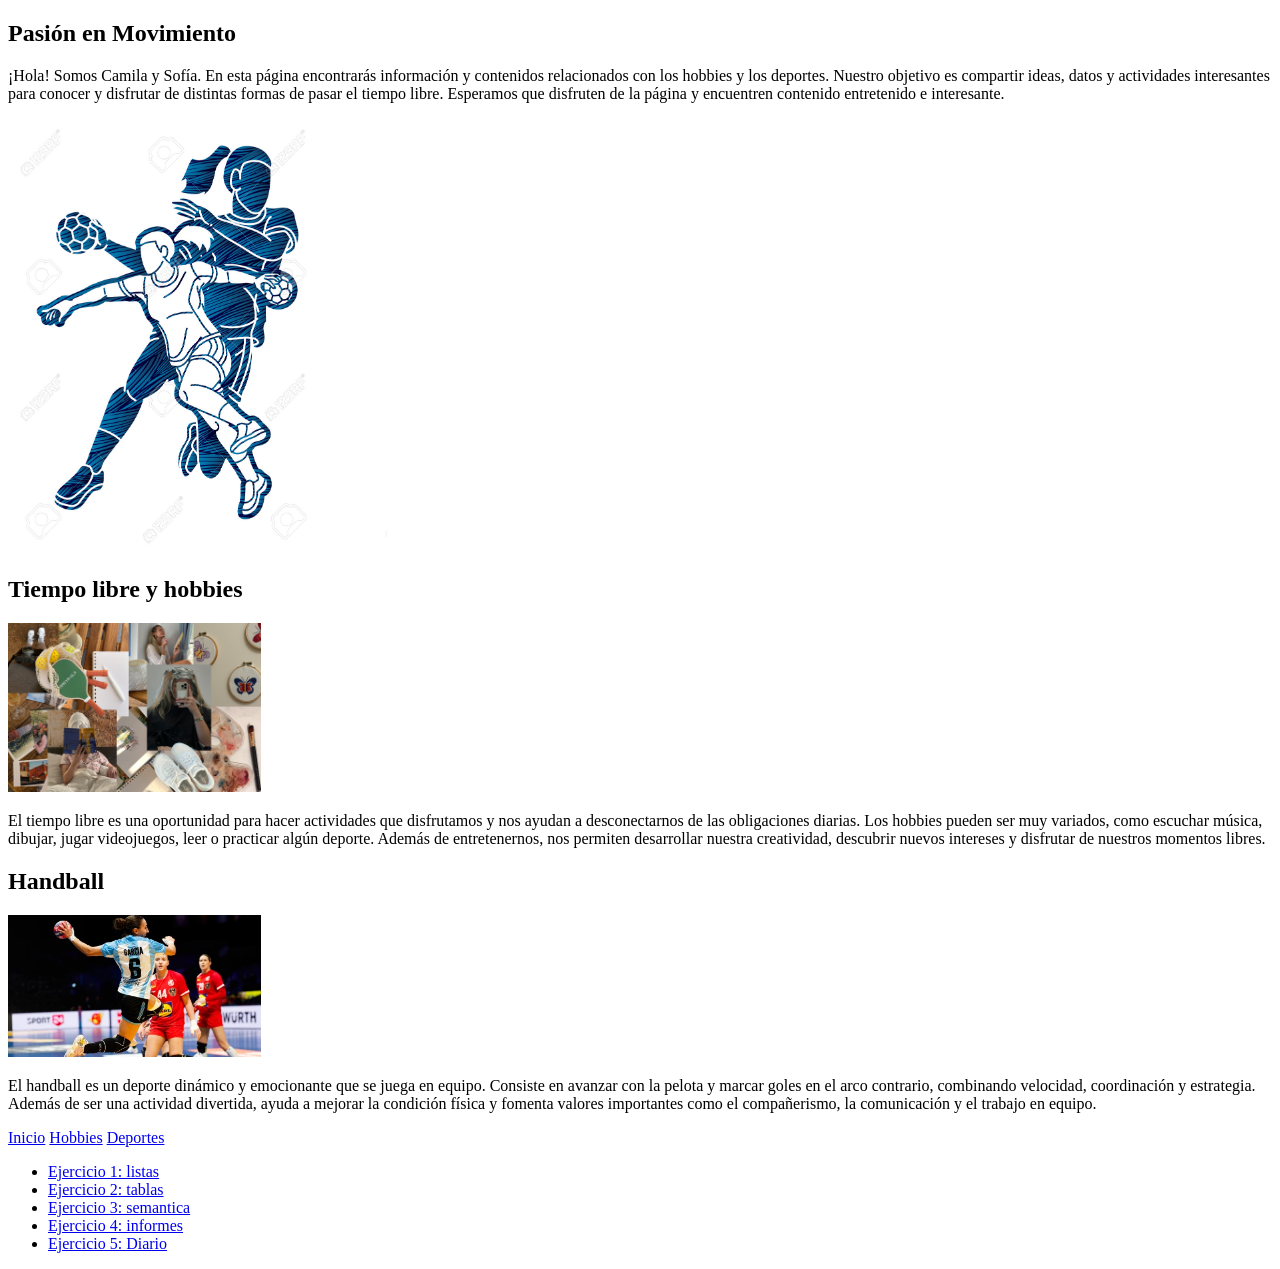
<file: mi_pagina/index.html>
<!DOCTYPE html>
<html lang="en">
<head>
    <meta charset="UTF-8">
    <meta name="viewport" content="width=device-width, initial-scale=1.0">
    <title> Document </title>
</head>
    <body>
    <main>
        <aside>
            <h1> Pasión en Movimiento </h1>
            <p>¡Hola! Somos Camila y Sofía. En esta página encontrarás información y contenidos relacionados con los hobbies y los deportes. Nuestro objetivo es compartir ideas, datos y actividades interesantes para conocer y disfrutar de distintas formas de pasar el tiempo libre. Esperamos que disfruten de la página y encuentren contenido entretenido e interesante.<p>
                <img src="./img/handball.jpg" alt="Handball" width="30%">
                <div class="card">
                    <h2>Tiempo libre y hobbies</h2>
                    <img src="./img/hobbie.jpg" alt="Hobbies y tiempo libre" width="20%">
                    <p>El tiempo libre es una oportunidad para hacer actividades que disfrutamos y nos ayudan a desconectarnos de las obligaciones diarias. Los hobbies pueden ser muy variados, como escuchar música, dibujar, jugar videojuegos, leer o practicar algún deporte. Además de entretenernos, nos permiten desarrollar nuestra creatividad, descubrir nuevos intereses y disfrutar de nuestros momentos libres.</p>
                </div>
                
                <div class="card">
                    <h2>Handball</h2>
                    <img src="./img/handball card.webp" alt="Handball" width="20%">
                    <p>El handball es un deporte dinámico y emocionante que se juega en equipo. Consiste en avanzar con la pelota y marcar goles en el arco contrario, combinando velocidad, coordinación y estrategia. Además de ser una actividad divertida, ayuda a mejorar la condición física y fomenta valores importantes como el compañerismo, la comunicación y el trabajo en equipo.</p>
                </div>
            <nav>
                <a href="index.html">Inicio</a>
                <a href="hobbies.html">Hobbies</a>
                <a href="deportes.html">Deportes</a>
            </nav>
           
            <ul>
                <li><a href="../pages/listas.html" target="visor">Ejercicio 1: listas</a></li>
                <li><a href="../pages/tabla1.html" target="visor">Ejercicio 2: tablas</a></li>
                <li><a href="../pages/tienda.html" target="visor">Ejercicio 3: semantica</a></li>
                <li><a href="../pages/semantica.html" target="visor">Ejercicio 4: informes</a></li>
                <li><a href="../pages/periodico.html" target="visor">Ejercicio 5: Diario</a></li>
            </ul>

           
        </aside>

</head>

    
</body>
</html>
</file>
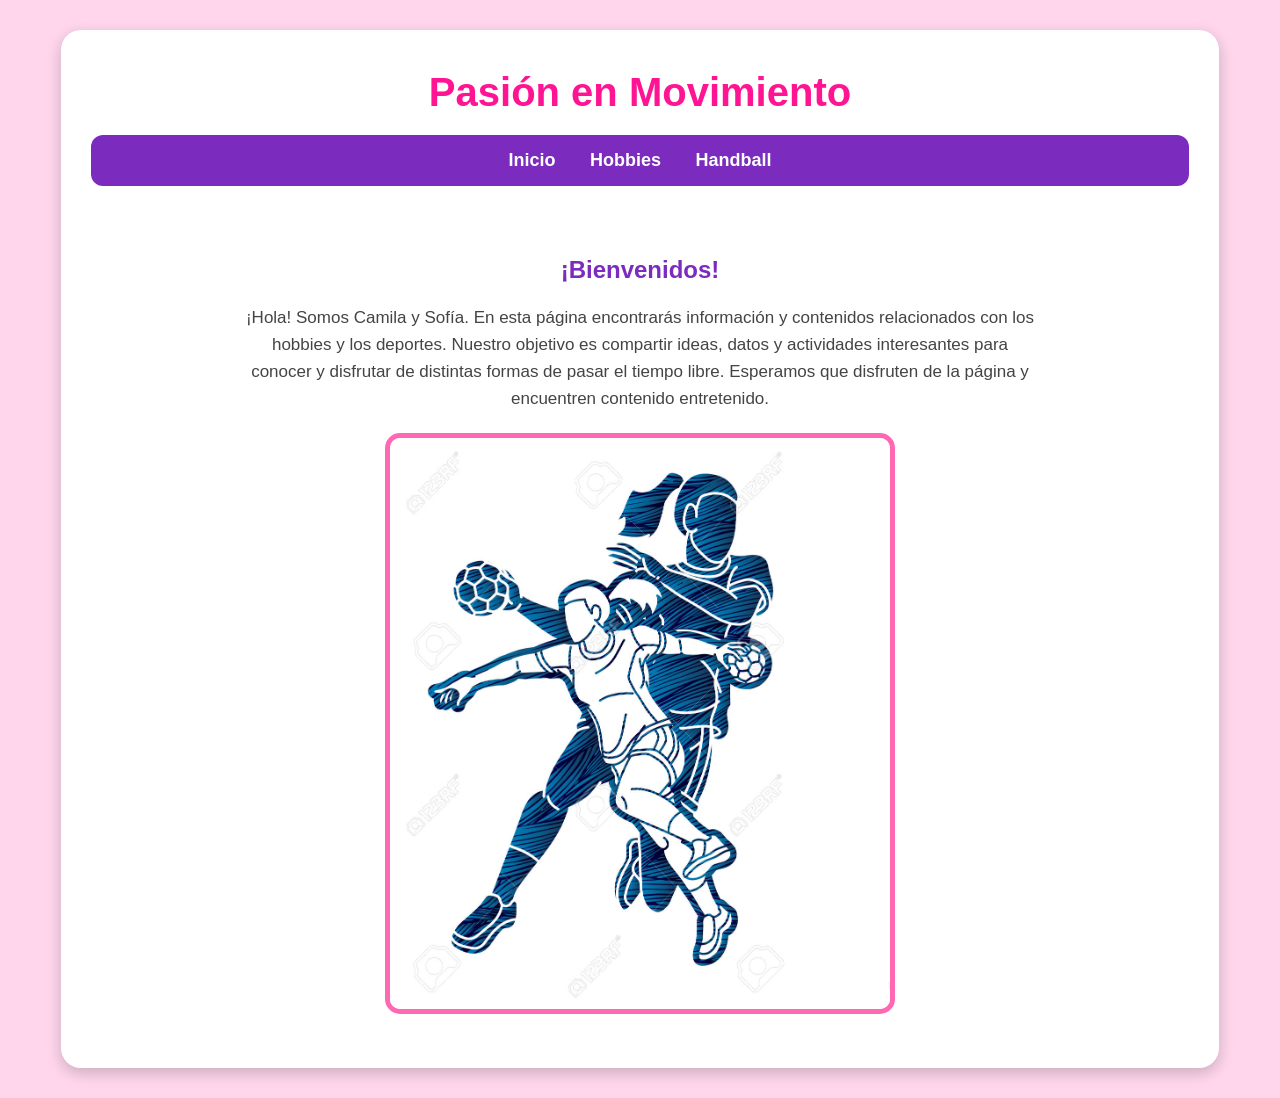
<file: mi_pagina/mi_pagina/index.html>
<!DOCTYPE html>
<html lang="es">

<head>
    <meta charset="UTF-8">
    <meta name="viewport" content="width=device-width, initial-scale=1.0">
    <title>Pasión en Movimiento</title>

    <link rel="stylesheet" href="css/estilos.css">
</head>

<body>

    <main>

        <h1>Pasión en Movimiento</h1>

        <nav>
            <a href="index.html">Inicio</a>
            <a href="pages/hobbies.html">Hobbies</a>
            <a href="pages/handball.html">Handball</a>
        </nav>

        <section class="presentacion">

            <h2>¡Bienvenidos!</h2>

            <p>
                ¡Hola! Somos Camila y Sofía. En esta página encontrarás información
                y contenidos relacionados con los hobbies y los deportes.
                Nuestro objetivo es compartir ideas, datos y actividades interesantes
                para conocer y disfrutar de distintas formas de pasar el tiempo libre.
                Esperamos que disfruten de la página y encuentren contenido entretenido.
            </p>

            <img src="img/handball.jpg" alt="Handball">

        </section>

    </main>

</body>

</html>
</file>
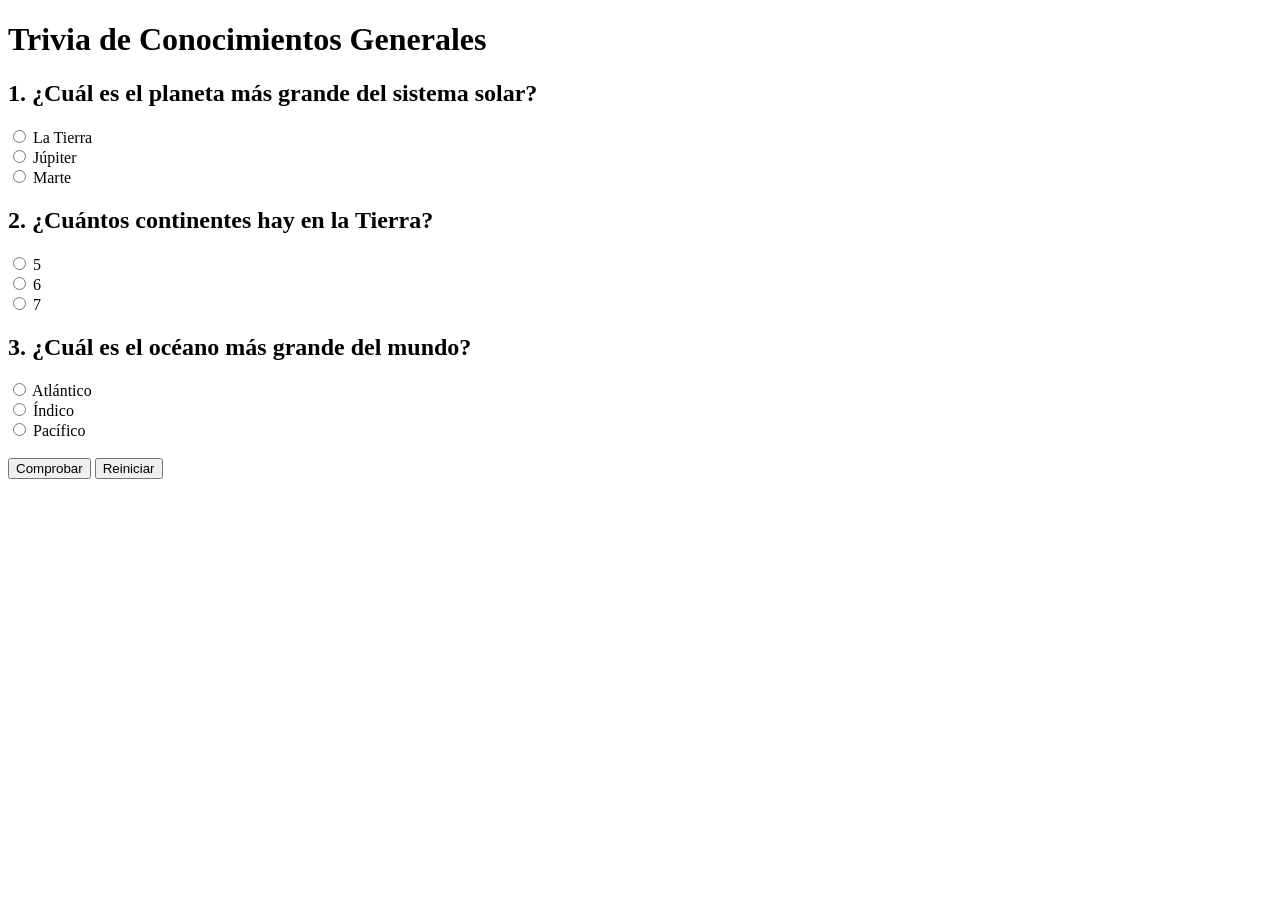
<file: javascript.html>
<!DOCTYPE html>
<html lang="en">
<head>
    <meta charset="UTF-8">
    <meta http-equiv="X-UA-Compatible" content="IE=edge">
    <meta name="viewport" content="width=device-width, initial-scale=1.0">
    <title>Document</title>
</head>
<body>
    <h1>Trivia de Conocimientos Generales</h1>
<h2>1. ¿Cuál es el planeta más grande del sistema solar?</h2>
<input type="radio" name="p1" value="a"> La Tierra<br>
<input type="radio" name="p1" value="b"> Júpiter<br>
<input type="radio" name="p1" value="c"> Marte<br>
<h2>2. ¿Cuántos continentes hay en la Tierra?</h2>
<input type="radio" name="p2" value="a"> 5<br>
<input type="radio" name="p2" value="b"> 6<br>
<input type="radio" name="p2" value="c"> 7<br>
<h2>3. ¿Cuál es el océano más grande del mundo?</h2>
<input type="radio" name="p3" value="a"> Atlántico<br>
<input type="radio" name="p3" value="b"> Índico<br>
<input type="radio" name="p3" value="c"> Pacífico<br>
<br>
<button id="comprobar" type="button">Comprobar</button>
<button id="reiniciar" type="button">Reiniciar</button>
<p id="resultado"></p>
<script>
document.getElementById("comprobar").addEventListener("click", function() {
let puntaje = 0;
let p1 = document.querySelector('input[name="p1"]:checked');
let p2 = document.querySelector('input[name="p2"]:checked');
let p3 = document.querySelector('input[name="p3"]:checked');
if (!p1 || !p2 || !p3) {
document.getElementById("resultado").innerHTML =
"Debes responder las tres preguntas.";
return;
}
// Respuestas correctas
if (p1.value === "b") puntaje++;
if (p2.value === "c") puntaje++;
if (p3.value === "c") puntaje++;
let mensaje = "<h3>Resultado: " + puntaje + "/3 puntos</h3>";
if (puntaje === 3) {
mensaje += "¡Felicitaciones! Has respondido correctamente todas las preguntas.";
} else if (puntaje === 2) {
mensaje += "Buen intento. Solo te equivocaste en una pregunta.";
} else {
mensaje += "Te invito a intentarlo nuevamente.";
}
document.getElementById("resultado").innerHTML = mensaje;
});
document.getElementById("reiniciar").addEventListener("click", function() {
let opciones = document.querySelectorAll('input[type="radio"]');
for (let opcion of opciones) {
opcion.checked = false;
}
document.getElementById("resultado").innerHTML = "";
});
</script>
</body>
</html>
</file>
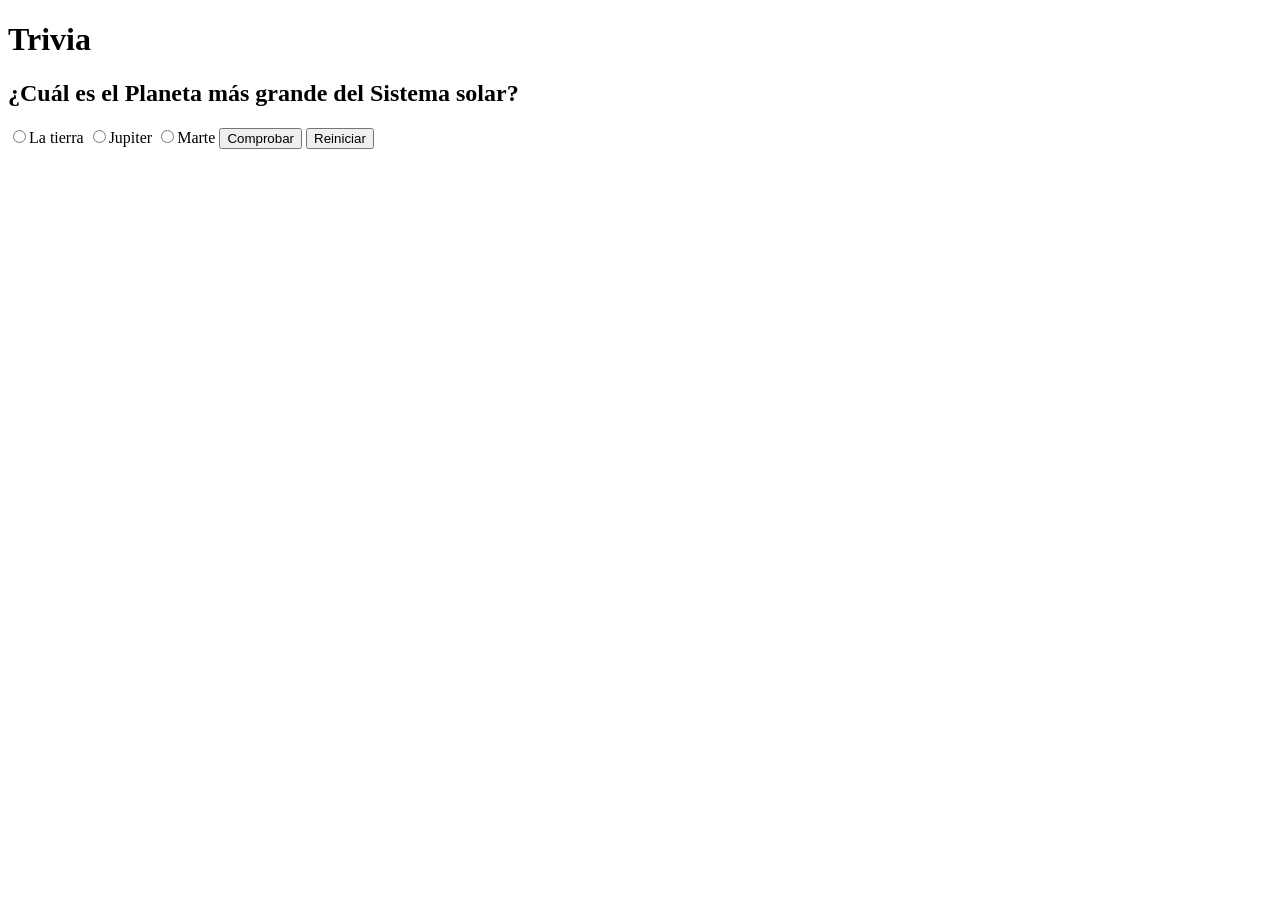
<file: javascript5.html>
<!DOCTYPE html>
<html lang="en">
<head>
    <meta charset="UTF-8">
    <meta name="viewport" content="width=device-width, initial-scale=1.0">
    <title>Document</title>
</head>
<body>
    <h1>Trivia </h1>
    <h2>¿Cuál es el Planeta más grande del Sistema solar?</h2>
    <label>
        <input type="radio" name="respuesta" value="a">La tierra
    </label>
    <label>
        <input type="radio" name="respuesta" value="b">Jupiter
    </label>
    <label>
        <input type="radio" name="respuesta" value="c">Marte
    </label>
    <button id="comprobar">Comprobar</button>
    <button id="reiniciar"> Reiniciar</button>
</body>
</html>
</file>
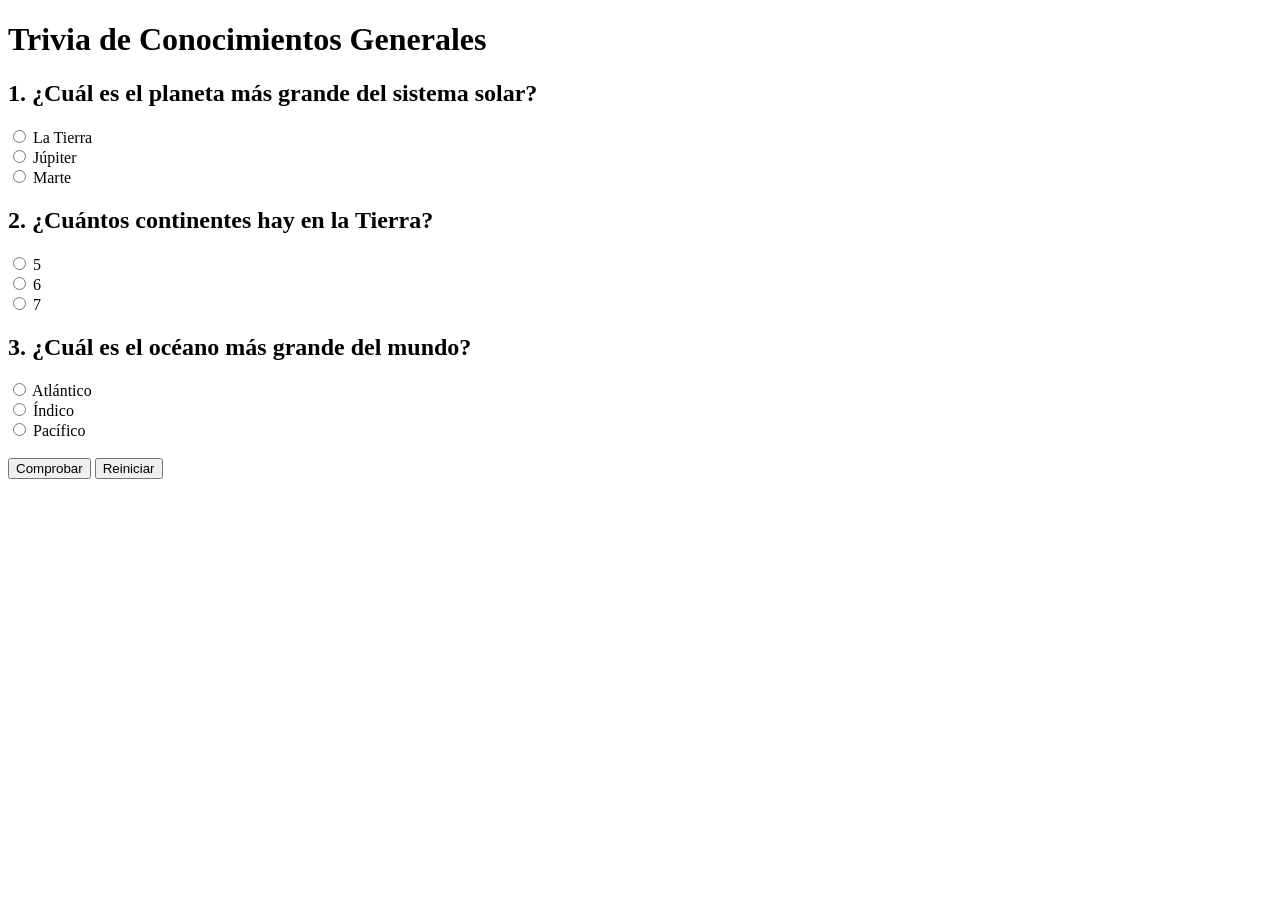
<file: javascript6.html>
<!DOCTYPE html>
<html lang="en">
<head>
    <meta charset="UTF-8">
    <meta http-equiv="X-UA-Compatible" content="IE=edge">
    <meta name="viewport" content="width=device-width, initial-scale=1.0">
    <title>Document</title>
</head>
<body>
    <h1>Trivia de Conocimientos Generales</h1>
<h2>1. ¿Cuál es el planeta más grande del sistema solar?</h2>
<input type="radio" name="p1" value="a"> La Tierra<br>
<input type="radio" name="p1" value="b"> Júpiter<br>
<input type="radio" name="p1" value="c"> Marte<br>
<h2>2. ¿Cuántos continentes hay en la Tierra?</h2>
<input type="radio" name="p2" value="a"> 5<br>
<input type="radio" name="p2" value="b"> 6<br>
<input type="radio" name="p2" value="c"> 7<br>
<h2>3. ¿Cuál es el océano más grande del mundo?</h2>
<input type="radio" name="p3" value="a"> Atlántico<br>
<input type="radio" name="p3" value="b"> Índico<br>
<input type="radio" name="p3" value="c"> Pacífico<br>
<br>
<button id="comprobar" type="button">Comprobar</button>
<button id="reiniciar" type="button">Reiniciar</button>
<p id="resultado"></p>
<script>
document.getElementById("comprobar").addEventListener("click", function() {
let puntaje = 0;
let p1 = document.querySelector('input[name="p1"]:checked');
let p2 = document.querySelector('input[name="p2"]:checked');
let p3 = document.querySelector('input[name="p3"]:checked');
if (!p1 || !p2 || !p3) {
document.getElementById("resultado").innerHTML =
"Debes responder las tres preguntas.";
return;
}
// Respuestas correctas
if (p1.value === "b") puntaje++;
if (p2.value === "c") puntaje++;
if (p3.value === "c") puntaje++;
let mensaje = "<h3>Resultado: " + puntaje + "/3 puntos</h3>";
if (puntaje === 3) {
mensaje += "¡Felicitaciones! Has respondido correctamente todas las preguntas.";
} else if (puntaje === 2) {
mensaje += "Buen intento. Solo te equivocaste en una pregunta.";
} else {
mensaje += "Te invito a intentarlo nuevamente.";
}
document.getElementById("resultado").innerHTML = mensaje;
});
document.getElementById("reiniciar").addEventListener("click", function() {
let opciones = document.querySelectorAll('input[type="radio"]');
for (let opcion of opciones) {
opcion.checked = false;
}
document.getElementById("resultado").innerHTML = "";
});
</script>
</body>
</html>
</file>
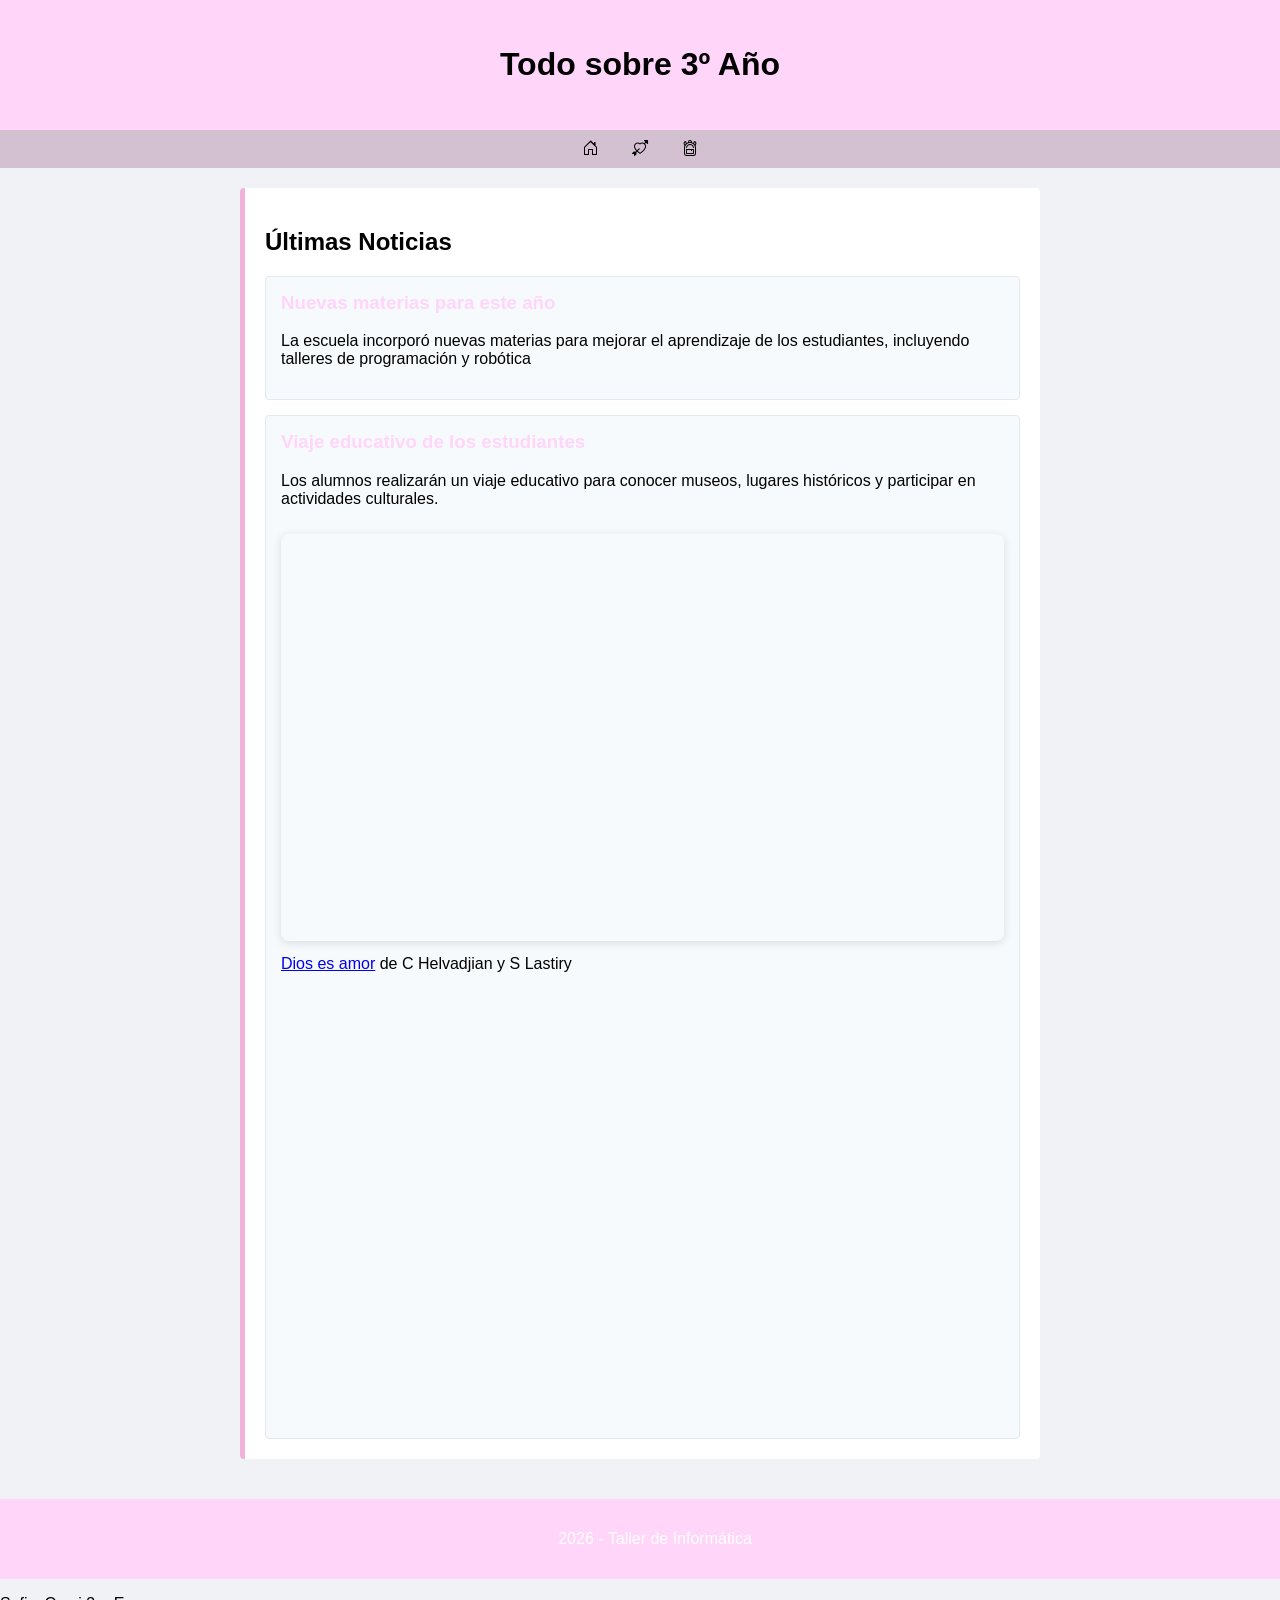
<file: pages/diario.html>
<html lang="en">
<head>
    <meta charset="UTF-8">
    <meta name="viewport" content="width=device-width, initial-scale=1.0">
    <title>Document</title>
    <link rel="stylesheet" href="https://cdn.jsdelivr.net/npm/bootstrap-icons@1.13.1/font/bootstrap-icons.min.css">
    <style>
        /* Estilos generales para el cuerpo de la página */
body {
font-family: 'Segoe UI', Tahoma, Geneva, Verdana, sans-serif;
margin: 0;
padding: 0;
background-color: #f0f2f5;
}
/* Estilo para el encabezado principal */
header {
background-color: #ffd5f9;
color: rgb(0, 0, 0);
text-align: center;
padding: 25px;
}
/* Estilo para la barra de navegación */
nav {
background-color: #d3c0d0;
padding: 10px;
}
nav ul {
list-style-type: none;
margin: 0;
padding: 0;
text-align: center;
}
nav ul li {
display: inline;
margin: 0 15px;
}
nav ul li a {
color: white;
text-decoration: none;
font-weight: bold;
}
/* Estilo para el contenedor del contenido principal */
main {
padding: 20px;
max-width: 800px;
margin: 0 auto;
}
/* Estilo para las secciones temáticas */
section {
background-color: #ffffff;
border-left: 5px solid #f0b2db;
padding: 20px;
margin-bottom: 20px;
border-radius: 4px;
}
/* Estilo para los artículos o noticias individuales */
article {
background-color: #f7fafc;
border: 1px solid #e2e8f0;
padding: 15px;
margin-top: 15px;
border-radius: 4px;
}
article h3 {
color: #ffd5f9;
margin-top: 0;
}
/* Estilo para el pie de página */
footer {
background-color: #ffd5f9;
color: white;
text-align: center;
padding: 15px;
position: relative;
bottom: 0;
width: 100%;
}
        </style>
</head>
<body>
    <header>
    <h1>Todo sobre 3º Año</h1>
    </header>
    <nav>
        <ul> 
    <li><a href="#"></a> <i class="bi bi-house-door"></i> </li>
    <li><a href="#"></a> <i class="bi bi-arrow-through-heart"></i> </li>
    <li><a href="#"></a> <i class="bi bi-backpack3"></i></i> </li>
    <ul> 
</nav>
<main>
<section>
<h2>Últimas Noticias</h2>
<article>
<h3>Nuevas materias para este año</h3>
<p> La escuela incorporó nuevas materias para mejorar el aprendizaje
    de los estudiantes, incluyendo talleres de programación y robótica </p>
</article>
<article> 
    <h3>Viaje educativo de los estudiantes</h3>
    <p> Los alumnos realizarán un viaje educativo para conocer museos, lugares históricos y participar en actividades culturales.</p>
    <div style="position: relative; width: 100%; height: 0; padding-top: 56.2500%;
    padding-bottom: 0; box-shadow: 0 2px 8px 0 rgba(63,69,81,0.16); margin-top: 1.6em; margin-bottom: 0.9em; overflow: hidden;
    border-radius: 8px; will-change: transform;">
     <iframe loading="lazy" style="position: absolute; width: 100%; height: 100%; top: 0; left: 0; border: none; padding: 0;margin: 0;"
       src="https://www.canva.com/design/DAG2ufVa7SQ/uHcz_7PaUa9vwqB2lVC3UQ/view?embed" allowfullscreen="allowfullscreen" allow="fullscreen">
     </iframe>
   </div>
   <a href="https:&#x2F;&#x2F;www.canva.com&#x2F;design&#x2F;DAG2ufVa7SQ&#x2F;uHcz_7PaUa9vwqB2lVC3UQ&#x2F;view?utm_content=DAG2ufVa7SQ&amp;utm_campaign=designshare&amp;utm_medium=embeds&amp;utm_source=link" target="_blank" rel="noopener">Dios es amor</a> de C Helvadjian y S Lastiry
   <iframe src="https://www.google.com/maps/embed?pb=!1m18!1m12!1m3!1d105065.78215618673!2d-58.61383428135585!3d-34.62171447357193!2m3!1f0!2f0!3f0!3m2!1i1024!2i768!4f13.1!3m3!1m2!1s0x95bcca526a4877df%3A0x92fbbba5ce6407d9!2sEscuelas%20P%C3%ADas%20Colegio%20Calasanz!5e0!3m2!1ses!2sar!4v1783100679247!5m2!1ses!2sar" width="600" height="450" style="border:0;" allowfullscreen="" loading="lazy" referrerpolicy="strict-origin-when-cross-origin"></iframe>
</section>
</main>
<footer>
<p>2026 - Taller de Informática</p>
</footer>
<p>Sofi y Cami 3ro E</p>
</body>
    
</body>
</html>
</file>
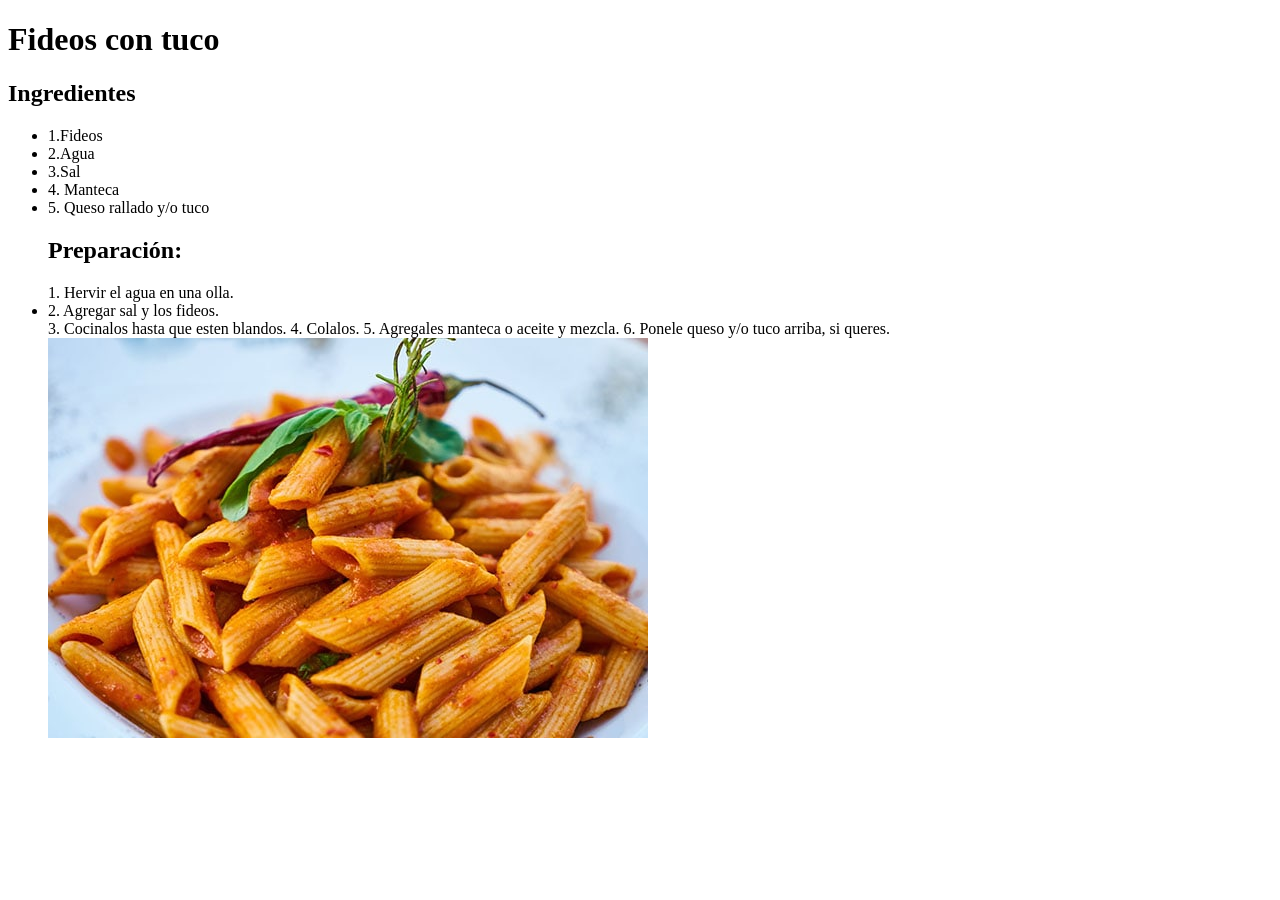
<file: pages/listas.html>
<!DOCTYPE html>
<html lang="en">
<head>
    <meta charset="UTF-8">
    <meta name="viewport" content="width=<>, initial-scale=1.0">
    <title>Document</title>
</head>
<body>
 <H1> Fideos con tuco</H1> 
    <h2>Ingredientes</h2> 
    <ul>
    <li> 1.Fideos
    <li> 2.Agua
    <li> 3.Sal
    <li> 4. Manteca 
    <li> 5. Queso rallado y/o tuco</li>
 <H2>Preparación:</h2> 
        </li>1. Hervir el agua en una olla.
        <li>2. Agregar sal y los fideos.
        </li>3. Cocinalos hasta que esten blandos.
        </li>4. Colalos.
        </li>5. Agregales manteca o aceite y mezcla.
        </li>6. Ponele queso y/o tuco arriba, si queres.</li>

    <img src="../img/receta.jpg">

</body>
</html>
</file>
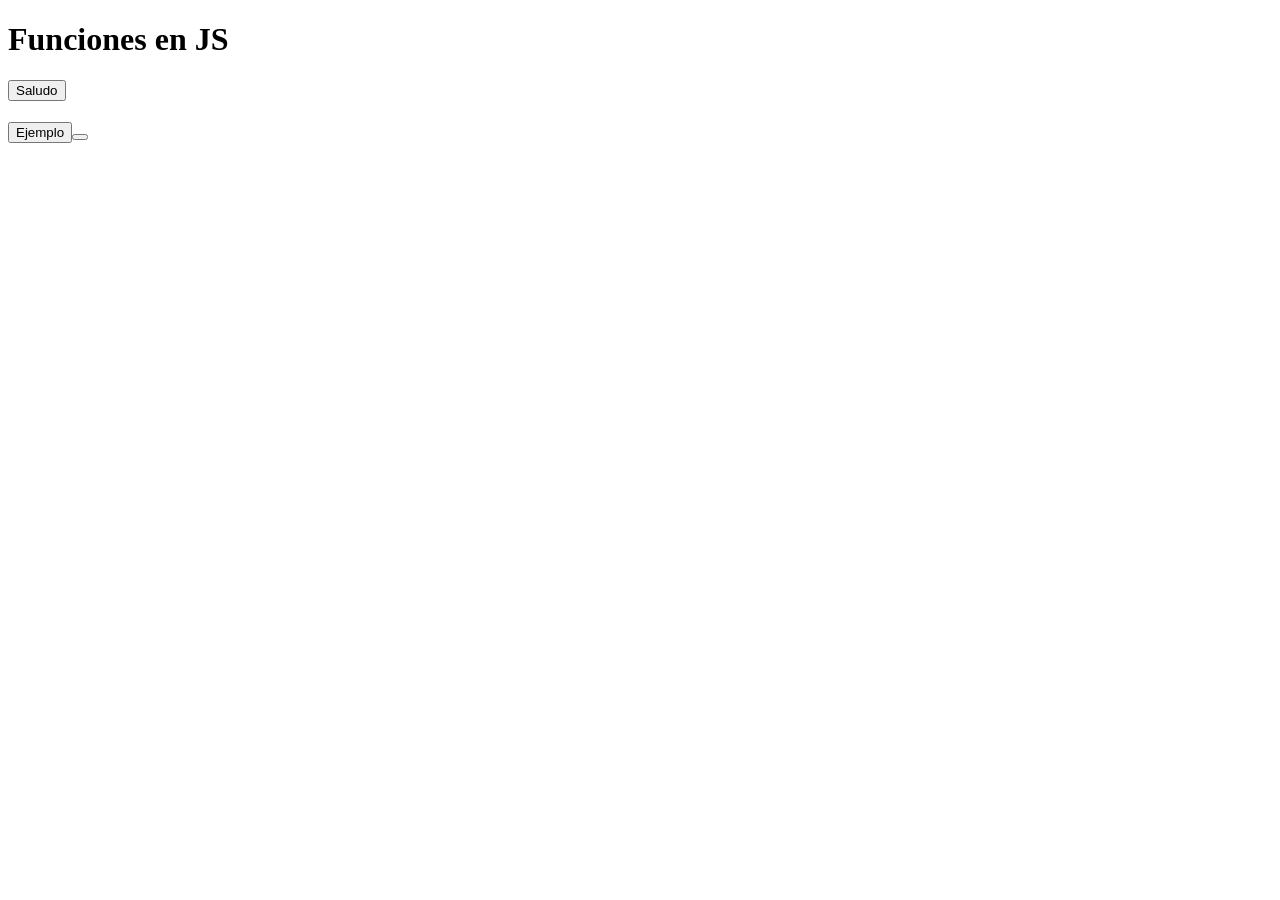
<file: practica_3E/javasrcipt4.html>
<!DOCTYPE html>
<html lang="en">
<head>
    <meta charset="UTF-8">
    <meta name="viewport" content="width=>, initial-scale=1.0">
    <title>Document</title>
</head>
<body>
    <h1> Funciones en JS </h1>
    <button onclick="saludar()"> Saludo</button>
    <h3> <Parametros y argumentos </h3>
        <button onclick="solicitarDatos()">Ejemplo<button>
    <script>
        function calcularPrecio(precio,cantidad){  
            let total=precio*cantidad; 
            alert("El precio total es: " +total);         
        }
        function solicitarDatos(){
            let solicitarPrecio=prompt("Ingrese el costo del producto:");
            let solicitarCant=prompt("Colocar las unidades:");
            calcularPrecio(solicitarPrecio, solicitarCant);
        }

        function saludar(){
            let nombre=prompt("Como te llamas?");
            if(nombre){
                alert("Hola "+nombre);
            } else {alert ("Debes escribir tu nombre");
            }
            }
    
     </script>
</body>
</html>
</file>
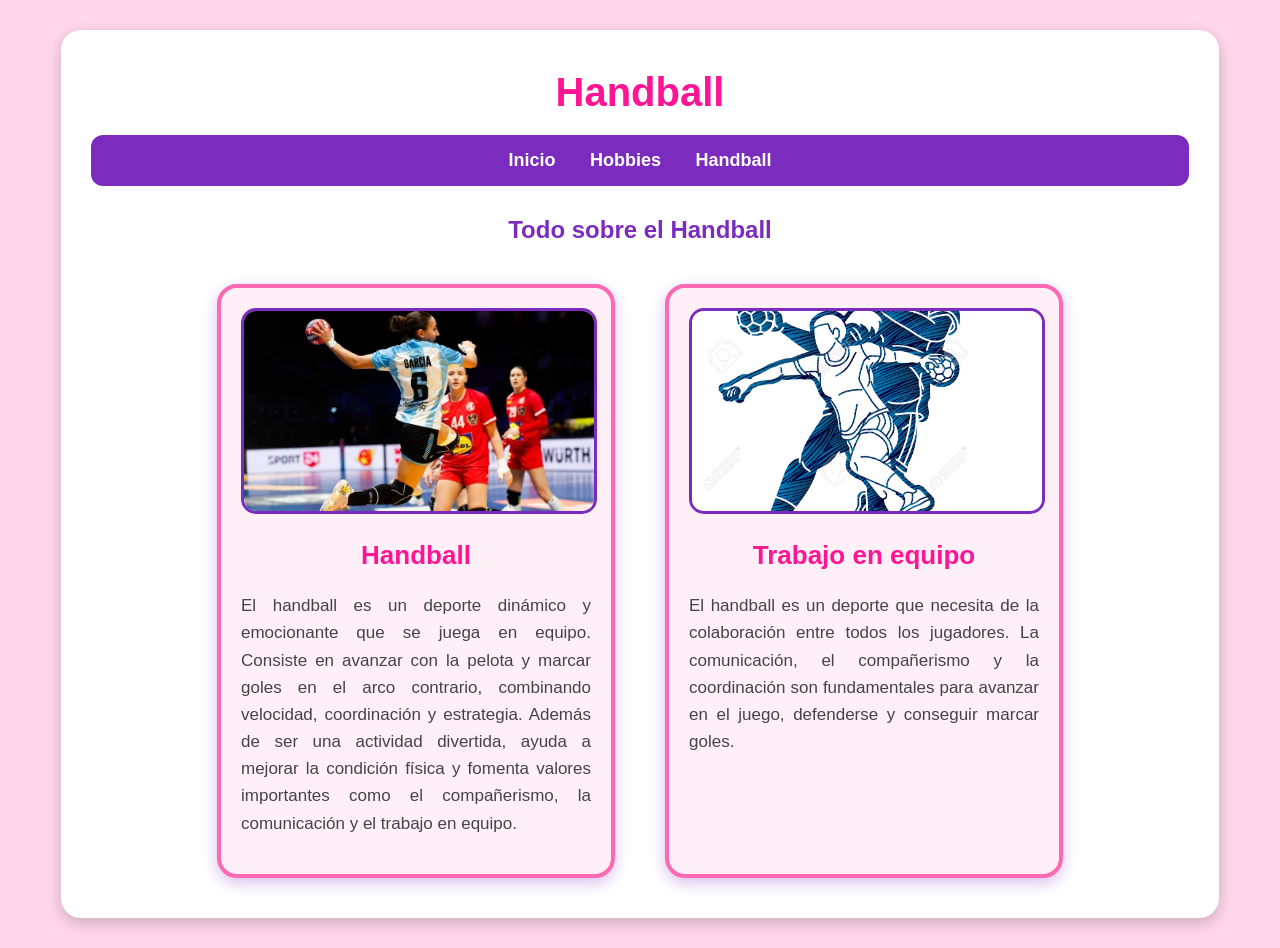
<file: mi_pagina/mi_pagina/pages/handball.html>
<!DOCTYPE html>
<html lang="es">

<head>
    <meta charset="UTF-8">
    <meta name="viewport" content="width=device-width, initial-scale=1.0">
    <title>Handball</title>

    <link rel="stylesheet" href="../css/estilos.css">
</head>

<body>

    <main>

        <h1>Handball</h1>

        <nav>
            <a href="../index.html">Inicio</a>
            <a href="hobbies.html">Hobbies</a>
            <a href="handball.html">Handball</a>
        </nav>

        <h2>Todo sobre el Handball</h2>

        <section class="cards">

            <div class="card">

                <img src="../img/handball card.webp" alt="Handball">

                <h2>Handball</h2>

                <p>
                    El handball es un deporte dinámico y emocionante que se juega
                    en equipo. Consiste en avanzar con la pelota y marcar goles
                    en el arco contrario, combinando velocidad, coordinación y
                    estrategia. Además de ser una actividad divertida, ayuda a
                    mejorar la condición física y fomenta valores importantes
                    como el compañerismo, la comunicación y el trabajo en equipo.
                </p>

            </div>

            <div class="card">

                <img src="../img/handball.jpg" alt="Jugadores de Handball">

                <h2>Trabajo en equipo</h2>

                <p>
                    El handball es un deporte que necesita de la colaboración
                    entre todos los jugadores. La comunicación, el compañerismo
                    y la coordinación son fundamentales para avanzar en el juego,
                    defenderse y conseguir marcar goles.
                </p>

            </div>

        </section>

    </main>

</body>

</html>
</file>
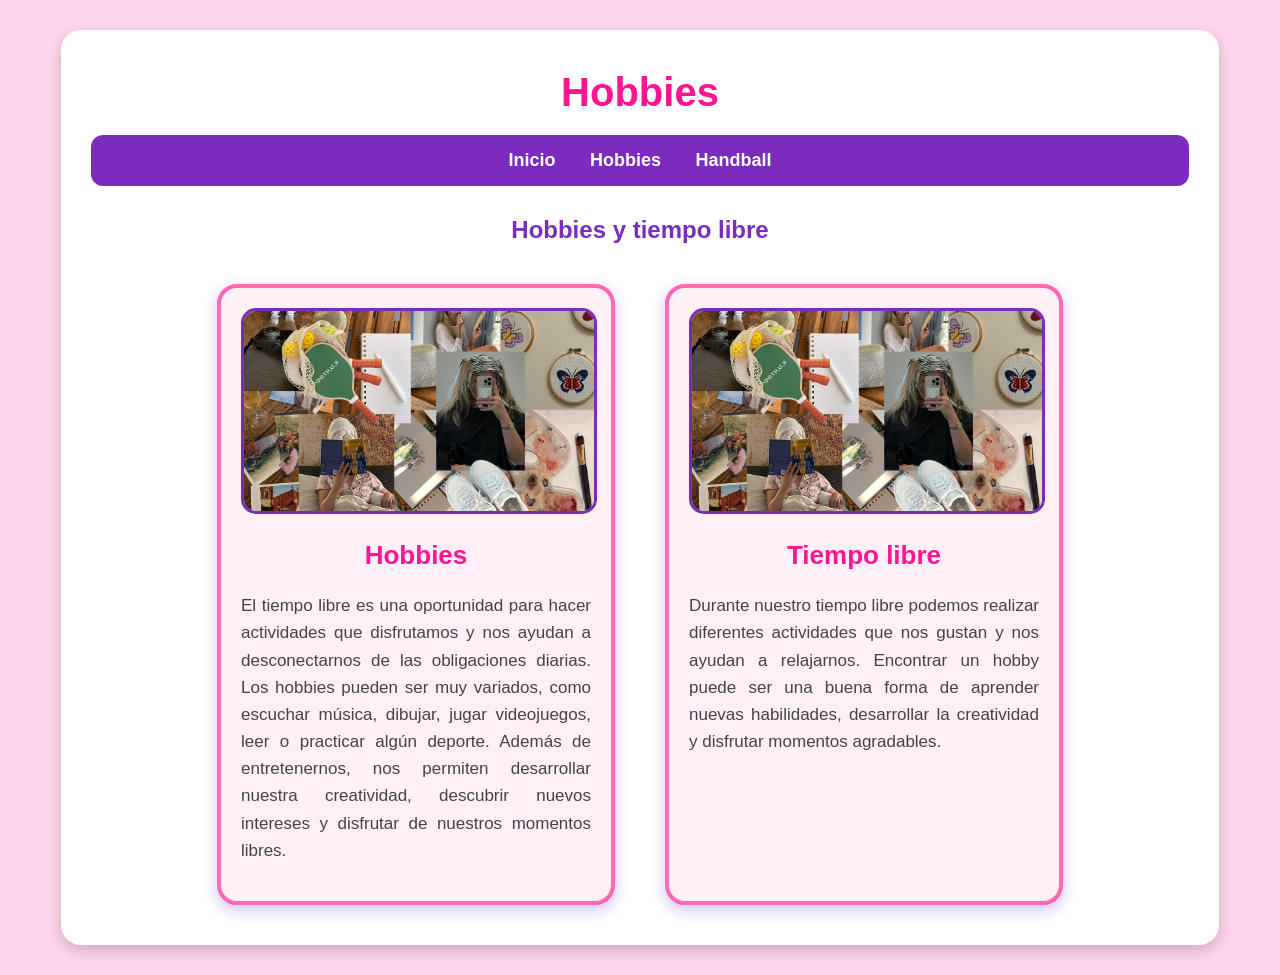
<file: mi_pagina/mi_pagina/pages/hobbies.html>
<!DOCTYPE html>
<html lang="es">

<head>
    <meta charset="UTF-8">
    <meta name="viewport" content="width=device-width, initial-scale=1.0">
    <title>Hobbies</title>

    <link rel="stylesheet" href="../css/estilos.css">
</head>

<body>

    <main>

        <h1>Hobbies</h1>

        <nav>
            <a href="../index.html">Inicio</a>
            <a href="hobbies.html">Hobbies</a>
            <a href="handball.html">Handball</a>
        </nav>

        <h2>Hobbies y tiempo libre</h2>

        <section class="cards">

            <div class="card">

                <img src="../img/hobbie.jpg" alt="Hobbies y tiempo libre">

                <h2>Hobbies</h2>

                <p>
                    El tiempo libre es una oportunidad para hacer actividades
                    que disfrutamos y nos ayudan a desconectarnos de las
                    obligaciones diarias. Los hobbies pueden ser muy variados,
                    como escuchar música, dibujar, jugar videojuegos, leer o
                    practicar algún deporte. Además de entretenernos, nos
                    permiten desarrollar nuestra creatividad, descubrir nuevos
                    intereses y disfrutar de nuestros momentos libres.
                </p>

            </div>

            <div class="card">

                <img src="../img/hobbie.jpg" alt="Actividades de tiempo libre">

                <h2>Tiempo libre</h2>

                <p>
                    Durante nuestro tiempo libre podemos realizar diferentes
                    actividades que nos gustan y nos ayudan a relajarnos.
                    Encontrar un hobby puede ser una buena forma de aprender
                    nuevas habilidades, desarrollar la creatividad y disfrutar
                    momentos agradables.
                </p>

            </div>

        </section>

    </main>

</body>

</html>
</file>
<file: mi_pagina/mi_pagina/css/estilos.css>
/* ==============================
   ESTILO GENERAL
   ============================== */

   body {
    background-color: #ffd6ec;
    font-family: Arial, sans-serif;
    margin: 0;
    padding: 30px;
    color: #333333;
}


/* ==============================
   CONTENEDOR PRINCIPAL
   ============================== */

main {
    width: 90%;
    max-width: 1100px;
    margin: auto;
    padding: 30px;
    background-color: #ffffff;
    border-radius: 20px;
    box-shadow: 0 5px 15px rgba(0, 0, 0, 0.20);
}


/* ==============================
   TÍTULOS
   ============================== */

h1 {
    color: #ff1493;
    text-align: center;
    font-size: 40px;
    margin: 10px 0 20px;
}

h2 {
    color: #7b2cbf;
    text-align: center;
}


/* ==============================
   MENÚ DE NAVEGACIÓN
   ============================== */

nav {
    background-color: #7b2cbf;
    text-align: center;
    padding: 15px;
    margin-bottom: 30px;
    border-radius: 12px;
}

nav a {
    color: #ffffff;
    text-decoration: none;
    font-size: 18px;
    font-weight: bold;
    margin: 0 15px;
}

nav a:hover {
    color: #ffff00;
}


/* ==============================
   PÁRRAFOS
   ============================== */

p {
    font-size: 17px;
    line-height: 1.6;
    color: #444444;
}


/* ==============================
   PRESENTACIÓN
   ============================== */

.presentacion {
    text-align: center;
    padding: 20px;
}

.presentacion p {
    max-width: 800px;
    margin: 20px auto;
}

.presentacion img {
    width: 50%;
    max-width: 500px;
    border: 5px solid #ff69b4;
    border-radius: 15px;
}


/* ==============================
   CONTENEDOR DE LAS CARDS
   ============================== */

.cards {
    display: flex;
    justify-content: center;
    gap: 30px;
    margin-top: 30px;
}


/* ==============================
   CARDS
   ============================== */

.card {
    width: 350px;
    padding: 20px;
    margin: 10px;
    border: 4px solid #ff69b4;
    border-radius: 20px;
    background-color: #fff0f8;
    box-shadow: 0 5px 15px rgba(123, 44, 191, 0.30);
    text-align: center;
}


/* ==============================
   IMÁGENES DE LAS CARDS
   ============================== */

.card img {
    width: 100%;
    height: 200px;
    object-fit: cover;
    border: 3px solid #7b2cbf;
    border-radius: 15px;
}


/* ==============================
   TÍTULOS DE LAS CARDS
   ============================== */

.card h2 {
    color: #ff1493;
    font-size: 26px;
}


/* ==============================
   PÁRRAFOS DE LAS CARDS
   ============================== */

.card p {
    text-align: justify;
}
</file>
